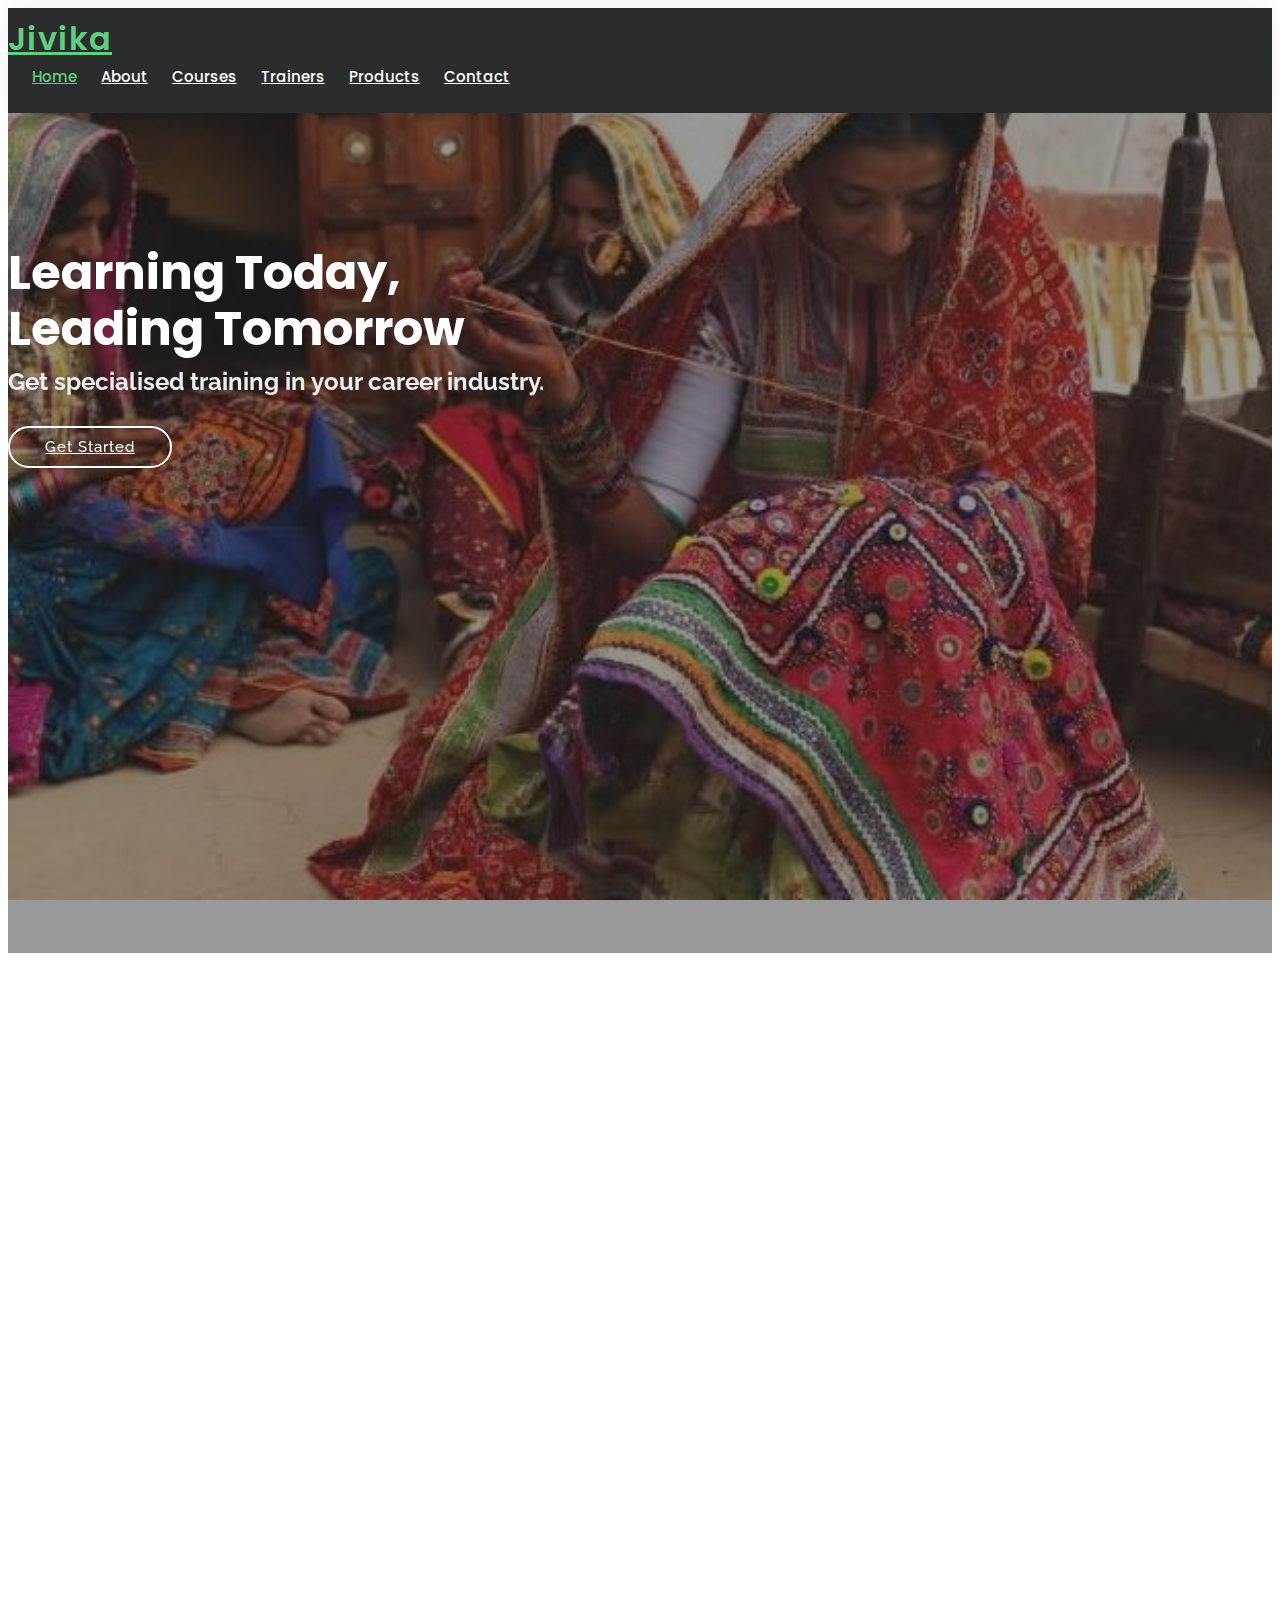
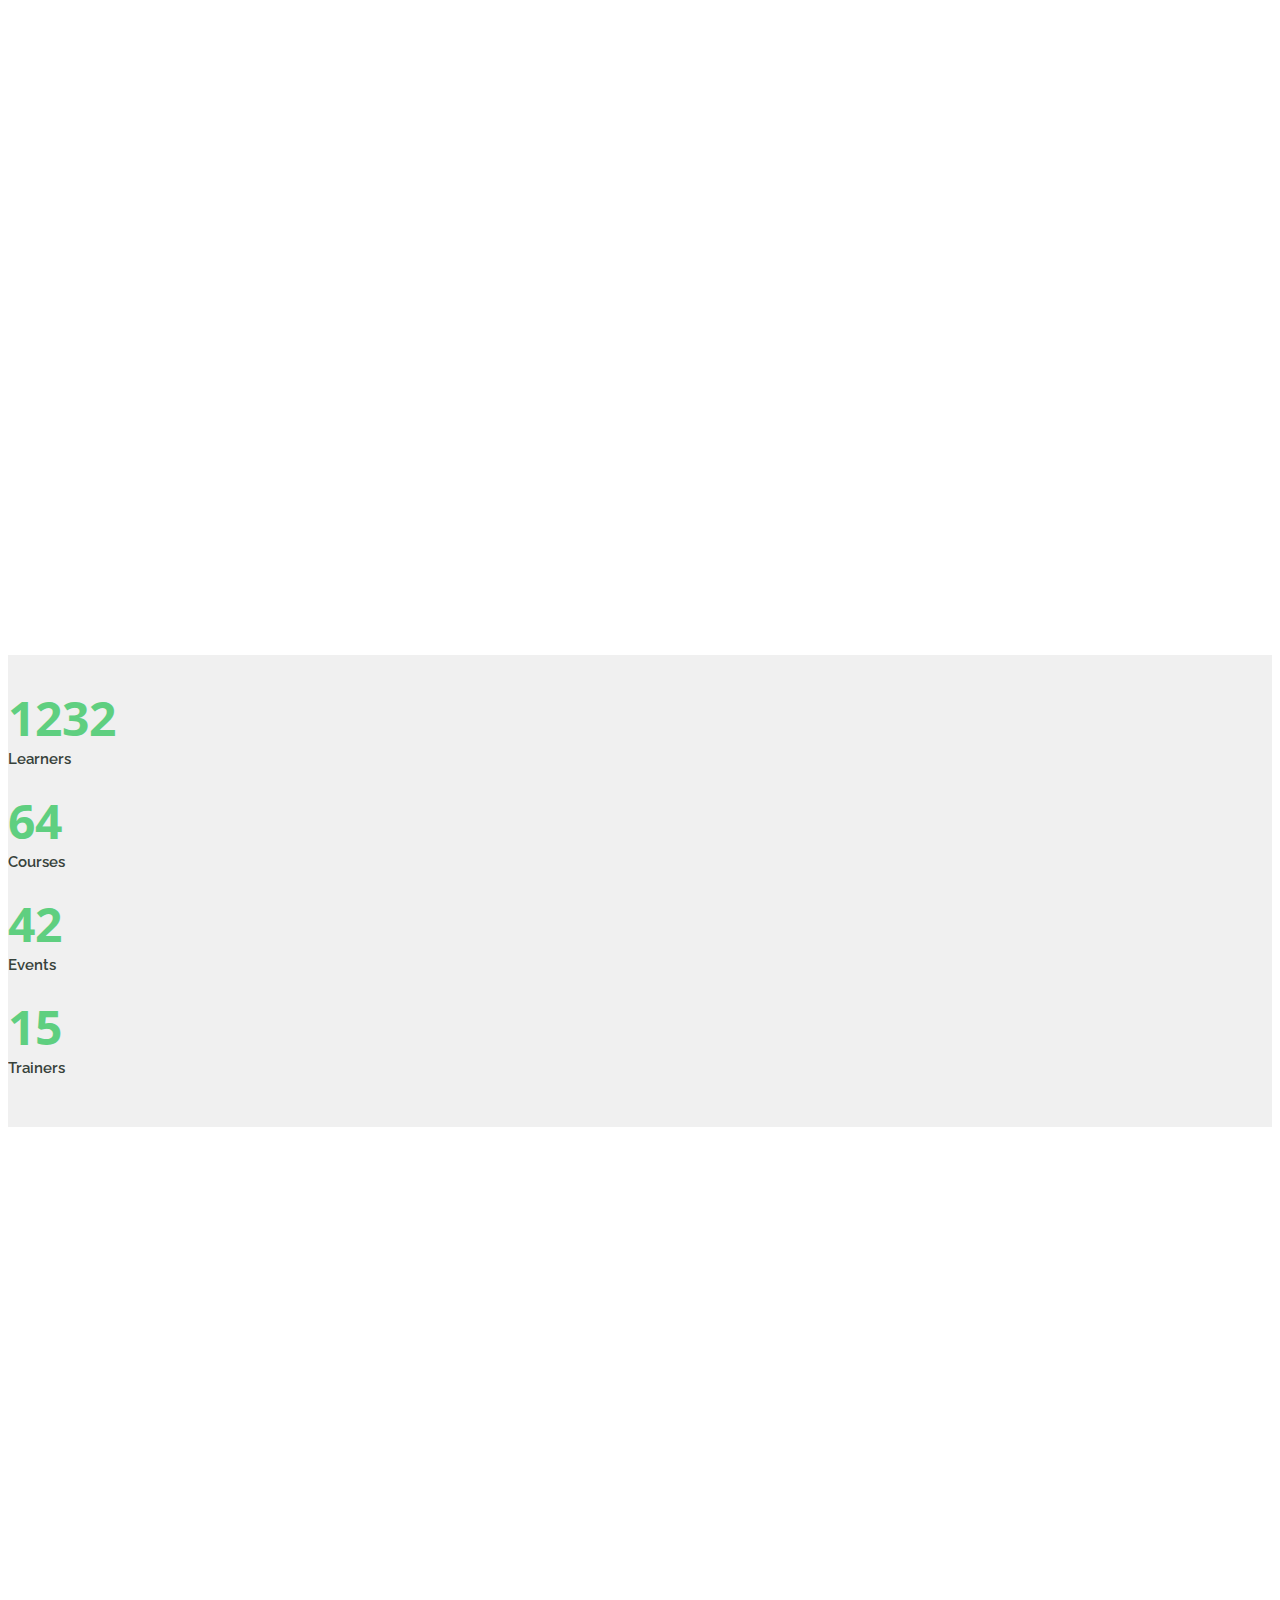
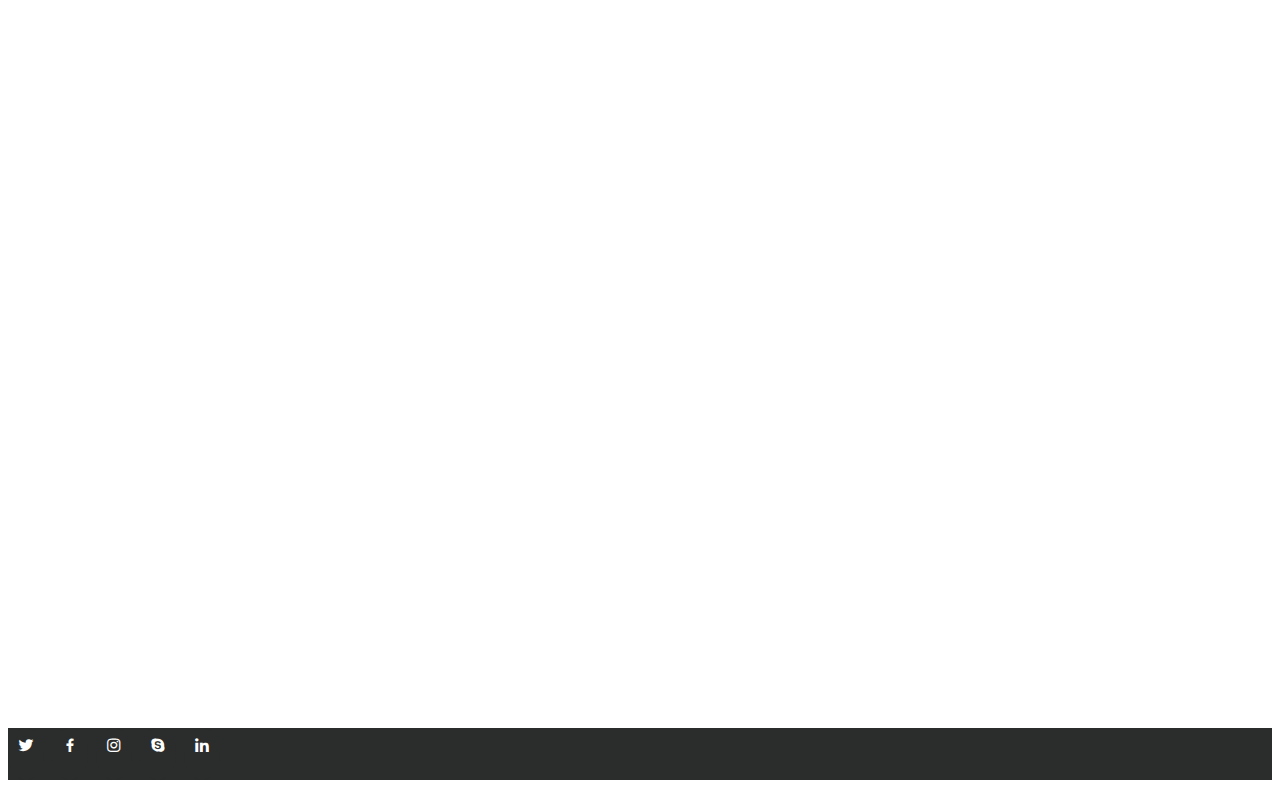
<file: index.html>
<!DOCTYPE html>
<html lang="en">

<head>
  <meta charset="UTF-8">
  <meta http-equiv="X-UA-Compatible" content="IE=edge">
  <meta name="viewport" content="width=device-width, initial-scale=1.0">

  <title>Jivika</title>
  <meta content="" name="description">
  <meta content="" name="keywords">

  <!-- Google Fonts -->
  <link
    href="https://fonts.googleapis.com/css?family=Open+Sans:300,300i,400,400i,600,600i,700,700i|Raleway:300,300i,400,400i,500,500i,600,600i,700,700i|Poppins:300,300i,400,400i,500,500i,600,600i,700,700i"
    rel="stylesheet">

  <!--CSS Files -->
  <link rel="stylesheet" href="https://cdn.jsdelivr.net/npm/bootstrap@4.5.3/dist/css/bootstrap.min.css"
    integrity="sha384-TX8t27EcRE3e/ihU7zmQxVncDAy5uIKz4rEkgIXeMed4M0jlfIDPvg6uqKI2xXr2" crossorigin="anonymous">
  <link href="assets/jsextra/boxicons/css/boxicons.min.css" rel="stylesheet">
  <link href="assets/jsextra/icofont/icofont.min.css" rel="stylesheet">
  <link href="assets/jsextra/aos/aos.css" rel="stylesheet">
  <link href="assets/css/style.css" rel="stylesheet">

</head>

<body>

  <!--  Header  -->

  <header id="header" class="fixed-top">
    <div class="container d-flex align-items-center">
      <h1 class="logo mr-auto"><a href="index.html">Jivika</a></h1>
      <nav class="nav-menu d-none d-lg-block">
        <ul>
          <li class="active"><a href="index.html">Home</a></li>
          <li><a href="#">About</a></li>
          <li><a href="#">Courses</a></li>
          <li><a href="#">Trainers</a></li>
          <li><a href="#">Products</a></li>
          <li><a href="#">Contact</a></li>

        </ul>
  </header>
  <!-- End Header -->


  <!--  Top Section  -->
  <section id="Top" class="d-flex justify-content-center align-items-center">
    <div class="container position-relative" data-aos="zoom-in" data-aos-delay="100">
      <h1>Learning Today,<br>Leading Tomorrow</h1>
      <h2>Get specialised training in your career industry. </h2>
      <a href="#" class="btn-get-started">Get Started</a>
    </div>
  </section>
  <!-- End Top -->




  <main id="main">

    <!--  About Section  -->
    <section id="about" class="about">
      <div class="container" data-aos="fade-up">

        <div class="section-title">
          <h2>About</h2>
          <p>About Us</p>
        </div>

        <div class="row">
          <div class="col-lg-6 order-1 order-lg-2" data-aos="fade-left" data-aos-delay="100">
            <img src="assets/img/about.jpg" class="img-fluid" alt="">
          </div>
          <div class="col-lg-6 pt-4 pt-lg-0 order-2 order-lg-1 content">
            <h3>We enable strong skill development system, The Jivika is aimed at building a quality assured process.
            </h3>
            <p class="font-italic">

              To achieve this objective, it provides a platform to learn, get trained and earn
              with the following features:
            </p>
            <ul>
              <li><i class="icofont-check-circled"></i>Specialised training</li>
              <li><i class="icofont-check-circled"></i>Better job opportunities</li>
              <li><i class="icofont-check-circled"></i>Higher earnings</li>
              <li><i class="icofont-check-circled"></i>Increase personal development and growth</li>
            </ul>
            <a href="#" class="learn-more-btn">Learn More</a>
          </div>
        </div>

      </div>
    </section>
    <!-- End About Section -->
  </main>



  <!--  Counts Section -->
  <section id="counts" class="counts section-bg">
    <div class="container">

      <div class="row counters">

        <div class="col-lg-3 col-6 text-center">
          <span data-toggle="counter-up">1232</span>
          <p>Learners</p>
        </div>

        <div class="col-lg-3 col-6 text-center">
          <span data-toggle="counter-up">64</span>
          <p>Courses</p>
        </div>

        <div class="col-lg-3 col-6 text-center">
          <span data-toggle="counter-up">42</span>
          <p>Events</p>
        </div>

        <div class="col-lg-3 col-6 text-center">
          <span data-toggle="counter-up">15</span>
          <p>Trainers</p>
        </div>

      </div>

    </div>
  </section><!-- End Counts Section -->



  <!--  Why Us Section -->
  <section id="why-us" class="why-us">
    <div class="container" data-aos="fade-up">

      <div class="row">
        <div class="col-lg-4 d-flex align-items-stretch">
          <div class="content">
            <h3>Why Choose Jivika?</h3>
            <p>
              It is based on occupation and employment and it is the
              need of the hour for every country to have strong vocational education system.
              It can be defined as skilled based education.
            <div class="text-center">
              <a href="#" class="more-btn">Learn More <i class="bx bx-chevron-right"></i></a>
            </div>
          </div>
        </div>
        <div class="col-lg-8 d-flex align-items-stretch" data-aos="zoom-in" data-aos-delay="100">
          <div class="icon-boxes d-flex flex-column justify-content-center">
            <div class="row">
              <div class="col-xl-4 d-flex align-items-stretch">
                <div class="icon-box mt-4 mt-xl-0">
                  <i class="bx bx-receipt"></i>
                  <h4>LEARN</h4>
                  <p>Explore Learning Programs to build the skills of the future.</p>
                </div>
              </div>
              <div class="col-xl-4 d-flex align-items-stretch">
                <div class="icon-box mt-4 mt-xl-0">
                  <i class="bx bx-cube-alt"></i>
                  <h4>TRAIN</h4>
                  <p>To ensure that our course has the maximum impact on learners, provide 3 months training . </p>
                </div>
              </div>
              <div class="col-xl-4 d-flex align-items-stretch">
                <div class="icon-box mt-4 mt-xl-0">
                  <i class="bx bx-images"></i>
                  <h4>SELL</h4>
                  <p>Enabling the trainees to sell with us</p>
                </div>
              </div>
            </div>
          </div>
        </div>
      </div>

    </div>
  </section>
  <!-- End Why Us Section -->


  <!-- Footer -->
  <footer id="footer">
    <div class="container d-md-flex py-4 align-items-center">
      <div class="social-links text-center text-md-right pt-3 pt-md-0">
        <a href="#" class="twitter"><i class="bx bxl-twitter"></i></a>
        <a href="#" class="facebook"><i class="bx bxl-facebook"></i></a>
        <a href="#" class="instagram"><i class="bx bxl-instagram"></i></a>
        <a href="#" class="google-plus"><i class="bx bxl-skype"></i></a>
        <a href="#" class="linkedin"><i class="bx bxl-linkedin"></i></a>
      </div>
    </div>
  </footer>
  <!-- End Footer -->


  <!-- JS Files -->
  <script src="https://code.jquery.com/jquery-3.3.1.slim.min.js"
    integrity="sha384-q8i/X+965DzO0rT7abK41JStQIAqVgRVzpbzo5smXKp4YfRvH+8abtTE1Pi6jizo"
    crossorigin="anonymous"></script>
  <script src="https://cdnjs.cloudflare.com/ajax/libs/popper.js/1.14.6/umd/popper.min.js"
    integrity="sha384-wHAiFfRlMFy6i5SRaxvfOCifBUQy1xHdJ/yoi7FRNXMRBu5WHdZYu1hA6ZOblgut"
    crossorigin="anonymous"></script>
  <script src="https://stackpath.bootstrapcdn.com/bootstrap/4.2.1/js/bootstrap.min.js"
    integrity="sha384-B0UglyR+jN6CkvvICOB2joaf5I4l3gm9GU6Hc1og6Ls7i6U/mkkaduKaBhlAXv9k"
    crossorigin="anonymous"></script>
  <script src="assets/jsextra/waypoints/jquery.waypoints.min.js"></script>
  <script src="assets/jsextra/counterup/counterup.min.js"></script>
  <script src="assets/jsextra/owl.carousel/owl.carousel.min.js"></script>
  <script src="assets/jsextra/aos/aos.js"></script>
  <script src="assets/js/main.js"></script>

</body>

</html>
</file>
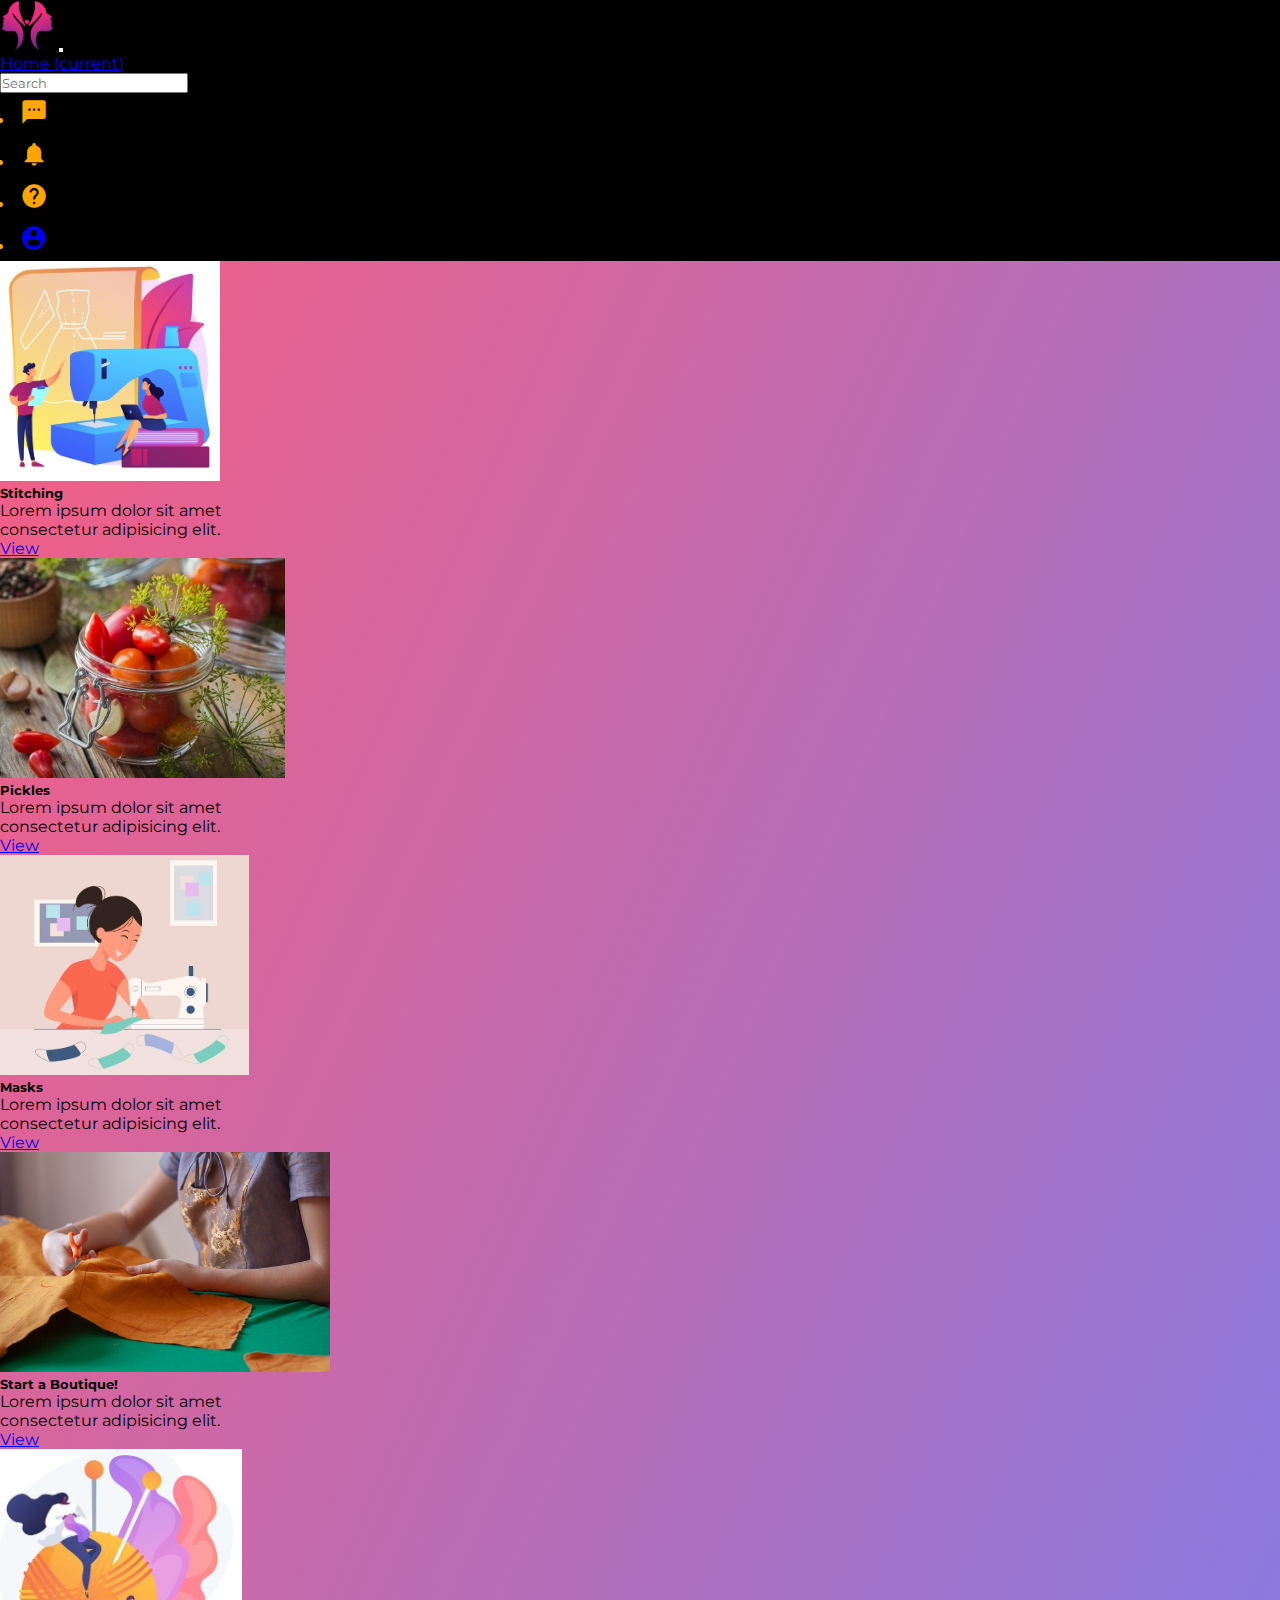
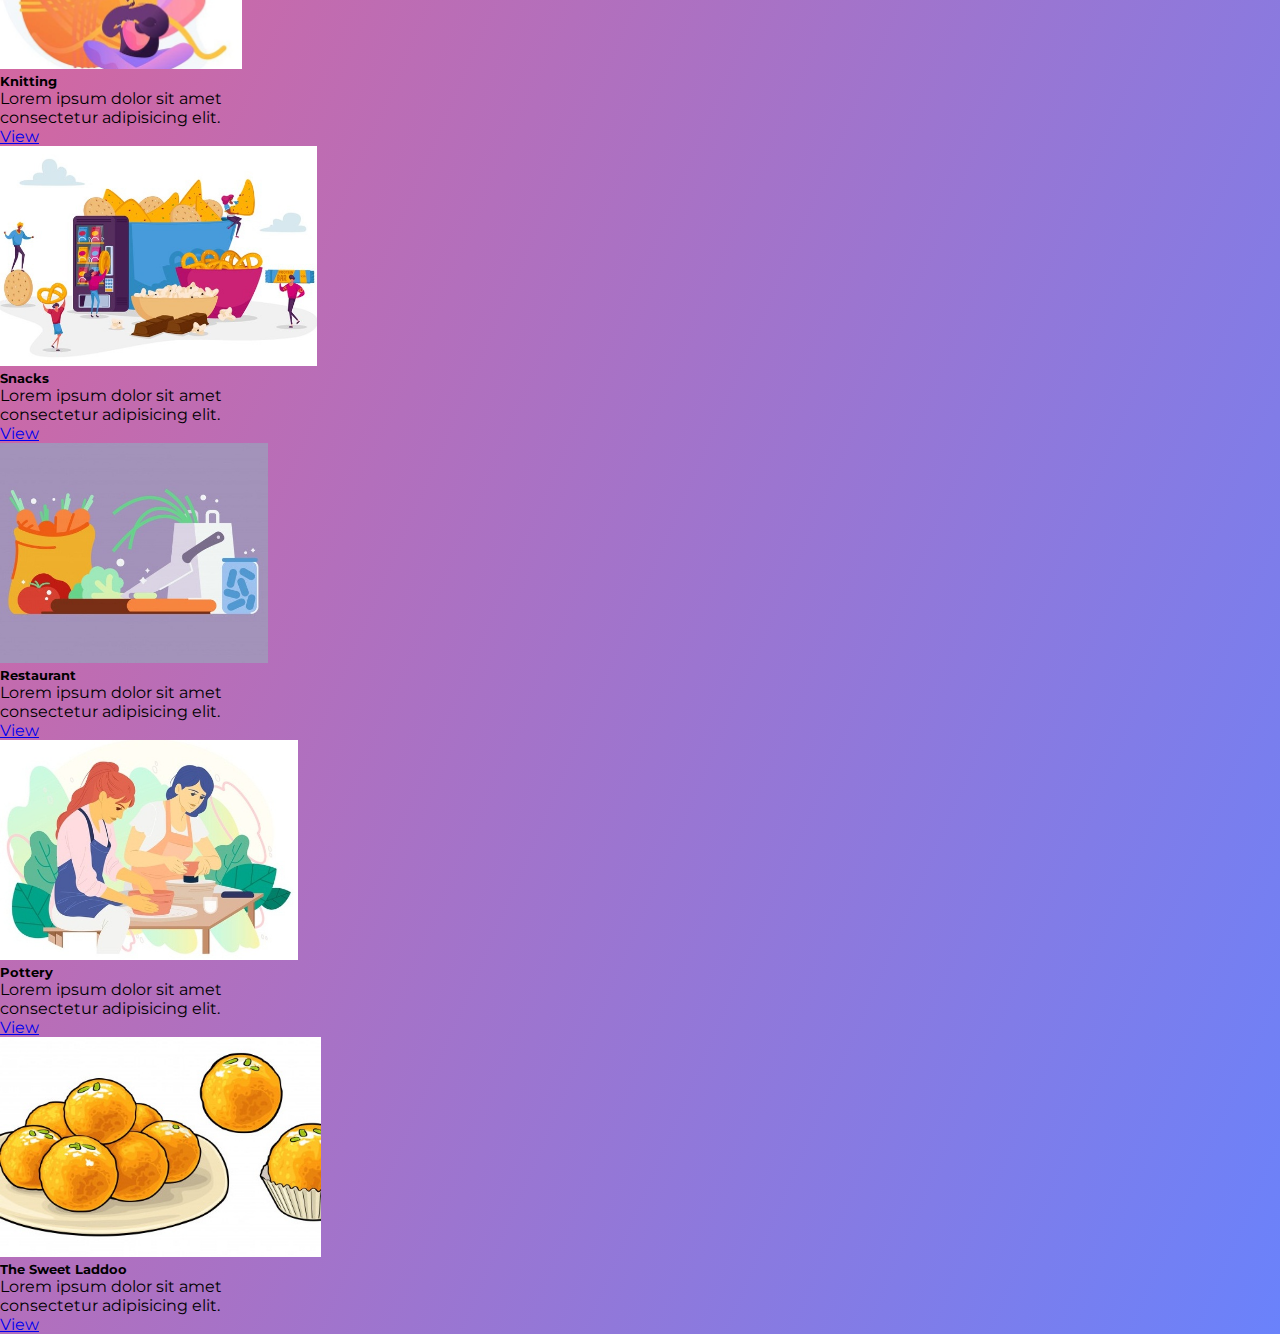
<file: home.html>
<!DOCTYPE html>
<html lang="en">

<head>
    <meta charset="UTF-8">
    <meta http-equiv="X-UA-Compatible" content="IE=edge">
    <meta name="viewport" content="width=device-width, initial-scale=1.0">
    <title>Home</title>
    <link rel="stylesheet" href="https://cdn.jsdelivr.net/npm/bootstrap@4.5.3/dist/css/bootstrap.min.css"
        integrity="sha384-TX8t27EcRE3e/ihU7zmQxVncDAy5uIKz4rEkgIXeMed4M0jlfIDPvg6uqKI2xXr2" crossorigin="anonymous">
    <link rel="stylesheet" href="assets/css/home.css">
    <link rel="preconnect" href="https://fonts.gstatic.com">
    <link href="https://fonts.googleapis.com/css2?family=Montserrat&display=swap" rel="stylesheet">
    <link rel="stylesheet" href="https://fonts.googleapis.com/icon?family=Material+Icons" />
    <style>
        body {

            background-image: linear-gradient(to bottom right, #fc5c7d, #6a82fb);



        }
    </style>
</head>

<body>

    <nav class="navbar navbar-expand-lg navbar-dark" style=" background-color: black;">
        <a class="navbar-brand p-0" href="#">
            <img src="../img/logo.png" height=50px alt="" loading="lazy">
        </a>
        <button class="navbar-toggler" type="button" data-toggle="collapse" data-target="#navbarSupportedContent"
            aria-controls="navbarSupportedContent" aria-expanded="false" aria-label="Toggle navigation">
            <span class="navbar-toggler-icon"></span>
        </button>

        <div class="collapse navbar-collapse" id="navbarSupportedContent">
            <ul class="navbar-nav mr-auto">
                <li class="nav-item active">
                    <a class="nav-link orange" href="./home.html">Home <span class="sr-only">(current)</span></a>
                </li>


            </ul>
            <form class="form-inline my-2 my-lg-0">
                <input class="form-control mr-sm-2 searchBar" type="search" placeholder="Search" aria-label="Search">

            </form>
            <ul class="navbar-nav ml-auto">
                <li class="nav-item icons">
                    <i class="material-icons sms">sms</i>
                </li>
                <li class="nav-item icons">
                    <i class="material-icons notifications">notifications</i>

                </li>


                <li class="nav-item icons">
                    <i class="material-icons help">help</i>

                </li>
                <li class="nav-item icons">
                    <a href="./profile.html"><i class="material-icons account_circle">account_circle</i></a>

                </li>
            </ul>
        </div>
    </nav>

    <div class="container ">
        <div class="row mt-5">
            <div class="col-md-4 mx-auto ">
                <div class="card mx-auto" style="width: 18rem;">


                    <img src="../img/a.jpg" height=220px class="card-img-top" alt="...">
                    <div class="card-body">
                        <h5 class="card-title">Stitching</h5>
                        <p class="card-text">Lorem ipsum dolor sit amet consectetur adipisicing elit. </p>
                        <a href="./sample.html" class="btn btn-primary">View</a>
                    </div>
                </div>
            </div>
            <div class="col-md-4 mx-auto ">
                <div class="card mx-auto" style="width: 18rem;">
                    <img src="../img/b.jpg" height=220px class="card-img-top" alt="...">
                    <div class="card-body">
                        <h5 class="card-title">Pickles</h5>
                        <p class="card-text">Lorem ipsum dolor sit amet consectetur adipisicing elit. </p>
                        <a href="#" class="btn btn-primary">View</a>
                    </div>
                </div>
            </div>
            <div class="col-md-4 mx-auto ">
                <div class="card mx-auto" style="width: 18rem;">
                    <img src="../img/c.jpg" height=220px class="card-img-top" alt="...">
                    <div class="card-body">
                        <h5 class="card-title">Masks</h5>
                        <p class="card-text">Lorem ipsum dolor sit amet consectetur adipisicing elit. </p>
                        <a href="#" class="btn btn-primary">View</a>
                    </div>
                </div>
            </div>
        </div>

        <div class="row mt-5">

            <div class="col-md-4 mx-auto ">
                <div class="card mx-auto" style="width: 18rem;">
                    <img src="../img/d.jpg" height=220px class="card-img-top" alt="...">
                    <div class="card-body">
                        <h5 class="card-title">Start a Boutique!</h5>
                        <p class="card-text">Lorem ipsum dolor sit amet consectetur adipisicing elit. </p>
                        <a href="#" class="btn btn-primary">View</a>
                    </div>
                </div>
            </div>
            <div class="col-md-4 mx-auto ">
                <div class="card mx-auto" style="width: 18rem;">
                    <img src="../img/e.jpg" height=220px class="card-img-top" alt="...">
                    <div class="card-body">
                        <h5 class="card-title">Knitting</h5>
                        <p class="card-text">Lorem ipsum dolor sit amet consectetur adipisicing elit.</p>
                        <a href="#" class="btn btn-primary">View</a>
                    </div>
                </div>
            </div>
            <div class="col-md-4 mx-auto ">
                <div class="card mx-auto" style="width: 18rem;">
                    <img src="../img/j.jpg" height=220px class="card-img-top" alt="...">
                    <div class="card-body">
                        <h5 class="card-title">Snacks</h5>
                        <p class="card-text">Lorem ipsum dolor sit amet consectetur adipisicing elit.</p>
                        <a href="#" class="btn btn-primary">View</a>
                    </div>
                </div>
            </div>
        </div>

        <div class="row my-5">
            <div class="col-md-4 mx-auto ">
                <div class="card mx-auto" style="width: 18rem;">
                    <img src="../img/f.jpg" height=220px class="card-img-top" alt="...">
                    <div class="card-body">
                        <h5 class="card-title">Restaurant</h5>
                        <p class="card-text">Lorem ipsum dolor sit amet consectetur adipisicing elit. </p>
                        <a href="#" class="btn btn-primary">View</a>
                    </div>
                </div>
            </div>
            <div class="col-md-4 mx-auto ">
                <div class="card mx-auto" style="width: 18rem;">
                    <img src="../img/g.jpg" height=220px class="card-img-top" alt="...">
                    <div class="card-body">
                        <h5 class="card-title">Pottery</h5>
                        <p class="card-text">Lorem ipsum dolor sit amet consectetur adipisicing elit.</p>
                        <a href="#" class="btn btn-primary">View</a>
                    </div>
                </div>
            </div>
            <div class="col-md-4 mx-auto ">
                <div class="card mx-auto" style="width: 18rem;">
                    <img src="../img/h.jpg" height=220px class="card-img-top" alt="...">
                    <div class="card-body">
                        <h5 class="card-title">The Sweet Laddoo</h5>
                        <p class="card-text">Lorem ipsum dolor sit amet consectetur adipisicing elit. </p>
                        <a href="#" class="btn btn-primary">View</a>
                    </div>
                </div>
            </div>
        </div>


    </div>
    <script src="https://code.jquery.com/jquery-3.5.1.slim.min.js"
        integrity="sha384-DfXdz2htPH0lsSSs5nCTpuj/zy4C+OGpamoFVy38MVBnE+IbbVYUew+OrCXaRkfj"
        crossorigin="anonymous"></script>
    <script src="https://cdn.jsdelivr.net/npm/bootstrap@4.5.3/dist/js/bootstrap.bundle.min.js"
        integrity="sha384-ho+j7jyWK8fNQe+A12Hb8AhRq26LrZ/JpcUGGOn+Y7RsweNrtN/tE3MoK7ZeZDyx"
        crossorigin="anonymous"></script>

</body>

</html>
</file>
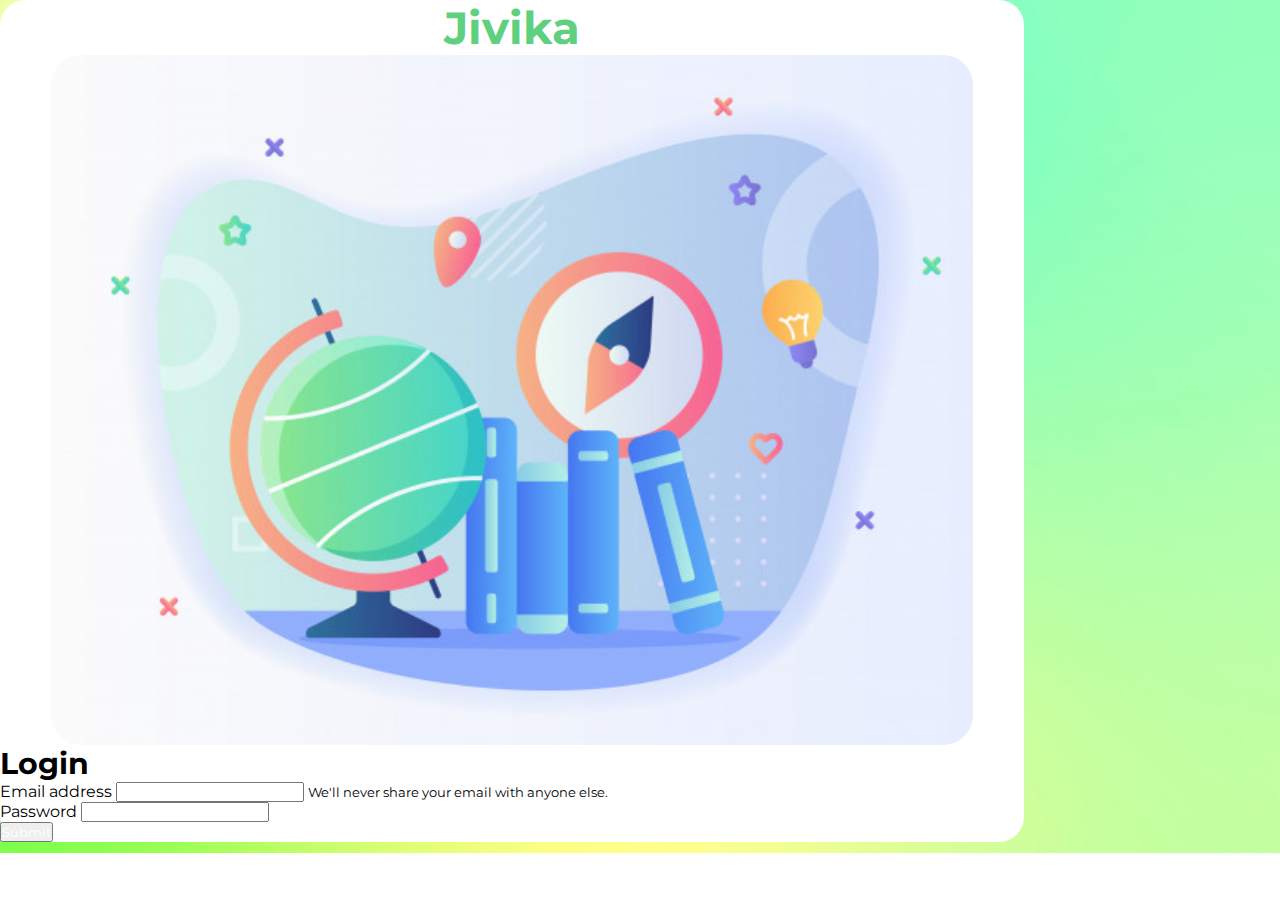
<file: login.html>
<!DOCTYPE html>
<html lang="en">

<head>
    <meta charset="UTF-8">
    <meta http-equiv="X-UA-Compatible" content="IE=edge">
    <meta name="viewport" content="width=device-width, initial-scale=1.0">
    <title>Login</title>
    <link rel="stylesheet" href="https://cdn.jsdelivr.net/npm/bootstrap@4.5.3/dist/css/bootstrap.min.css"
        integrity="sha384-TX8t27EcRE3e/ihU7zmQxVncDAy5uIKz4rEkgIXeMed4M0jlfIDPvg6uqKI2xXr2" crossorigin="anonymous">
    <link rel="stylesheet" href="./assets/css/login.css">
    <link rel="preconnect" href="https://fonts.gstatic.com">
    <link href="https://fonts.googleapis.com/css2?family=Montserrat&display=swap" rel="stylesheet">
    <style>
        body {
            background-image: url('./assets/img/back.jpg');
            background-size: cover;
            background-repeat: no-repeat;
        }
    </style>
</head>

<body>
    <div class="container my-5 block">
        <div class='head'>
            <h1 class="Heading  mt-3 p-2">Jivika</h1>
        </div>
        <div class="row">
            <div class="col-md-6 my-5 mx-auto">
                <img src="./assets/img/1.jpg" width="90%" alt=""
                    style="display:block;border-radius: 30px;margin: 0 auto;">
            </div>
            <div class="col-md-6 my-auto pl-2 pr-5 mx-auto">
                <p class="name">Login</p>



                <div>
                    <form>
                        <div class="form-group">
                            <label for="exampleInputEmail1">Email address</label>
                            <input type="email" class="form-control" id="exampleInputEmail1"
                                aria-describedby="emailHelp">
                            <small id="emailHelp" class="form-text text-muted">We'll never share your email with anyone
                                else.</small>
                        </div>
                        <div class="form-group">
                            <label for="exampleInputPassword1">Password</label>
                            <input type="password" class="form-control" id="exampleInputPassword1">
                        </div>

                        <button type="submit" class="btn btn-primary"><a href="./home.html" class="submitbtn">
                                Submit</a></button>
                    </form>
                </div>

            </div>

        </div>
    </div>

    <script src="https://code.jquery.com/jquery-3.5.1.slim.min.js"
        integrity="sha384-DfXdz2htPH0lsSSs5nCTpuj/zy4C+OGpamoFVy38MVBnE+IbbVYUew+OrCXaRkfj"
        crossorigin="anonymous"></script>
    <script src="https://cdn.jsdelivr.net/npm/bootstrap@4.5.3/dist/js/bootstrap.bundle.min.js"
        integrity="sha384-ho+j7jyWK8fNQe+A12Hb8AhRq26LrZ/JpcUGGOn+Y7RsweNrtN/tE3MoK7ZeZDyx"
        crossorigin="anonymous"></script>
</body>

</html>
</file>
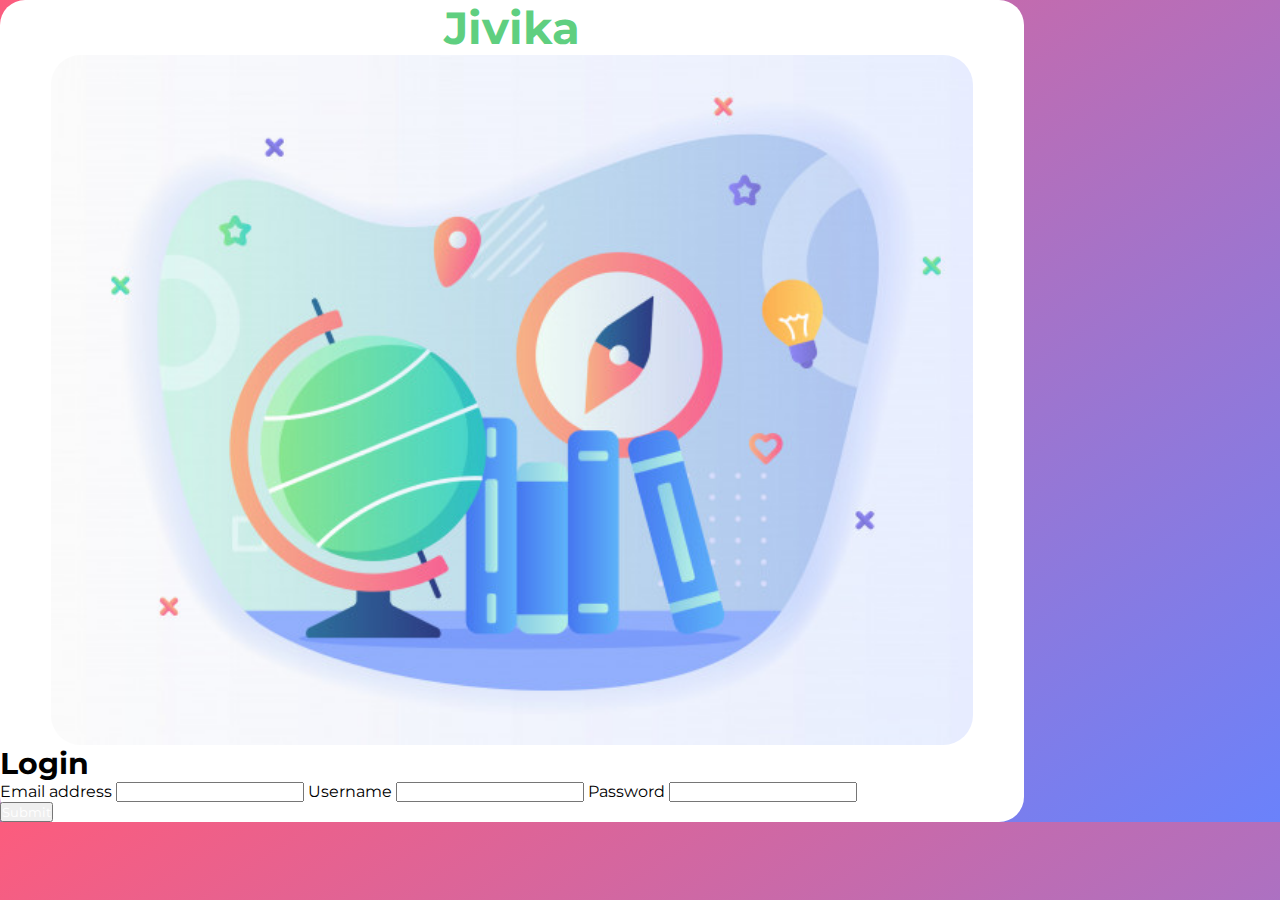
<file: Signup.html>
<!DOCTYPE html>
<html lang="en">

<head>
    <meta charset="UTF-8">
    <meta http-equiv="X-UA-Compatible" content="IE=edge">
    <meta name="viewport" content="width=device-width, initial-scale=1.0">
    <title>Login</title>
    <link rel="stylesheet" href="https://cdn.jsdelivr.net/npm/bootstrap@4.5.3/dist/css/bootstrap.min.css"
        integrity="sha384-TX8t27EcRE3e/ihU7zmQxVncDAy5uIKz4rEkgIXeMed4M0jlfIDPvg6uqKI2xXr2" crossorigin="anonymous">
    <link rel="stylesheet" href="./assets/css/login.css">
    <link rel="preconnect" href="https://fonts.gstatic.com">
    <link href="https://fonts.googleapis.com/css2?family=Montserrat&display=swap" rel="stylesheet">
    <style>
        body {

            background-image: linear-gradient(to bottom right, #fc5c7d, #6a82fb);
            /* background-image: linear-gradient(to bottom right, #5fcf80, #cf5fae); */
            }
    </style>
</head>

<body>
    <div class="container my-5 block">
        <div class='head'>
            <h1 class="Heading  mt-3 p-2">Jivika</h1>
        </div>
        <div class="row">
            <div class="col-md-6 my-5 mx-auto">
                <img src="./assets/img/1.jpg" width="90%" alt=""
                    style="display:block;border-radius: 30px;margin: 0 auto;">
            </div>
            <div class="col-md-6 my-auto pl-2 pr-5 mx-auto">
                <p class="name">Login</p>

                <div>
                    <form class="form-group" method="post" >
                      
                            <label for="exampleInputEmail1">Email address</label>
                            <input type="email" class="form-control" name="exampleInputEmail1">
                         
                            <label for="username">Username</label>
                            <input type="text" class="form-control" name="username"
                               >
                            <label for="exampleInputPassword1">Password</label>
                            <input type="password" class="form-control" name="exampleInputPassword1">
                            <br/>
                        <button type="submit" class="btn btn-primary"><a href="./home.html" class="submitbtn">
                                Submit</a></button>
                    </form>
                </div>

            </div>

        </div>
    </div>

    <script src="https://code.jquery.com/jquery-3.5.1.slim.min.js"
        integrity="sha384-DfXdz2htPH0lsSSs5nCTpuj/zy4C+OGpamoFVy38MVBnE+IbbVYUew+OrCXaRkfj"
        crossorigin="anonymous"></script>
    <script src="https://cdn.jsdelivr.net/npm/bootstrap@4.5.3/dist/js/bootstrap.bundle.min.js"
        integrity="sha384-ho+j7jyWK8fNQe+A12Hb8AhRq26LrZ/JpcUGGOn+Y7RsweNrtN/tE3MoK7ZeZDyx"
        crossorigin="anonymous"></script>
</body>

</html>
</file>
<file: assets/css/style.css>
body {
  font-family: "Open Sans", sans-serif;
  color: #444444;
}

a {
  color: #5fcf80;
}

a:hover {
  color: #86db9f;
  text-decoration: none;
}

h1, h2, h3, h4, h5, h6 {
  font-family: "Raleway", sans-serif;
}
/*--------Animation delay -------------*/
@media screen and (max-width: 768px) {
  [data-aos-delay] {
    transition-delay: 0 !important;
  }
}


/*----------- Header---------------*/
#header {
  background: #2b2d2c;
  transition: all 0.5s;
  z-index: 997;
  padding: 15px 0;
  box-shadow: 0px 0 18px rgba(55, 66, 59, 0.08);
}

#header .logo {
  font-size: 32px;
  margin: 0;
  padding: 0;
  line-height: 1;
  font-weight: 600;
  letter-spacing: 1px;
  text-transform: Topcase;
  font-family: "Poppins", sans-serif;
}

#header .logo a {
  color: #5fcf80;
}

#header .logo img {
  max-height: 40px;
}

@media (max-width: 992px) {
  #header .logo {
    font-size: 28px;
  }
}


/*--------Navigation Menu----------------*/
/* DeskTop Navigation */
.nav-menu ul {
  margin: 0;
  padding: 0;
  list-style: none;
}

.nav-menu > ul {
  display: flex;
}

.nav-menu > ul > li {
  position: relative;
  white-space: nowrap;
  padding: 10px 0 10px 24px;
}

.nav-menu a {
  display: block;
  position: relative;
  color: #fff;
  transition: 0.3s;
  font-size: 15px;
  font-family: "Poppins", sans-serif;
  font-weight: 500;
}

.nav-menu a:hover, .nav-menu .active > a, .nav-menu li:hover > a {
  color: #5fcf80;
}
/* Get Startet Button */
.get-started-btn {
  margin-left: 22px;
  background: #5fcf80;
  color: #fff;
  border-radius: 50px;
  padding: 8px 25px;
  white-space: nowrap;
  transition: 0.3s;
  font-size: 14px;
  display: inline-block;
}

.get-started-btn:hover {
  background: #3ac162;
  color: #fff;
}

@media (max-width: 768px) {
  .get-started-btn {
    margin: 0 48px 0 0;
    padding: 6px 18px;
  }
}

/* Mobile Navigation */
.mobile-nav-toggle {
  position: fixed;
  Top: 17px;
  right: 15px;
  z-index: 9998;
  border: 0;
  background: none;
  font-size: 24px;
  transition: all 0.4s;
  outline: none !important;
  line-height: 1;
  cursor: pointer;
  text-align: right;
}

.mobile-nav-toggle i {
  color: #37423b;
}

.mobile-nav {
  position: fixed;
  Top: 55px;
  right: 15px;
  bottom: 15px;
  left: 15px;
  z-index: 9999;
  overflow-y: auto;
  background: #fff;
  transition: ease-in-out 0.2s;
  opacity: 0;
  visibility: hidden;
  border-radius: 10px;
  padding: 10px 0;
}

.mobile-nav * {
  margin: 0;
  padding: 0;
  list-style: none;
}

.mobile-nav a {
  display: block;
  position: relative;
  color: #37423b;
  padding: 10px 20px;
  font-weight: 500;
  outline: none;
}

.mobile-nav a:hover, .mobile-nav .active > a, .mobile-nav li:hover > a {
  color: #5fcf80;
  text-decoration: none;
}

.mobile-nav .drop-down > a:after {
  content: "\ea99";
  font-family: IcoFont;
  padding-left: 10px;
  position: absolute;
  right: 15px;
}

.mobile-nav-overly {
  width: 100%;
  height: 100%;
  z-index: 9997;
  Top: 0;
  left: 0;
  position: fixed;
  background: rgba(32, 38, 34, 0.6);
  overflow: hidden;
  display: none;
  transition: ease-in-out 0.2s;
}

.mobile-nav-active {
  overflow: hidden;
}

.mobile-nav-active .mobile-nav {
  opacity: 1;
  visibility: visible;
}

.mobile-nav-active .mobile-nav-toggle i {
  color: #fff;
}

/*----------Top Section---------*/
#Top {
  width: 100%;
  height: 80vh;
  background: url("../img/n4.jpg") Top center;
  background-size: cover;
  position: relative;
}


#Top:before {
  content: "";
  background: rgba(0, 0, 0, 0.4);
  position: absolute;
  bottom: 0;
  Top: 0;
  left: 0;
  right: 0;
}

#Top .container {
  padding-Top: 72px;
}

@media (max-width: 992px) {
  #Top .container {
    padding-Top: 62px;
  }
}

#Top h1 {
  margin: 0;
  font-size: 48px;
  font-weight: 700;
  line-height: 56px;
  color: #fff;
  font-family: "Poppins", sans-serif;
}

#Top h2 {
  color: #eee;
  margin: 10px 0 0 0;
  font-size: 24px;
}

#Top .btn-get-started {
  font-family: "Raleway", sans-serif;
  font-weight: 500;
  font-size: 15px;
  letter-spacing: 1px;
  display: inline-block;
  padding: 10px 35px;
  border-radius: 50px;
  transition: 0.5s;
  margin-Top: 30px;
  border: 2px solid #fff;
  color: #fff;
}

#Top .btn-get-started:hover {
  background: #5fcf80;
  border: 2px solid #5fcf80;
}

@media (min-width: 1024px) {
  #Top {
    background-attachment: fixed;
  }
}

@media (max-width: 768px) {
  #Top {
    height: 100vh;
  }
  #Top h1 {
    font-size: 28px;
    line-height: 36px;
  }
  #Top h2 {
    font-size: 18px;
    line-height: 24px;
  }
}

/*-------All Sections----------*/

section {
  padding: 60px 0;
  overflow: hidden;
}

.section-bg {
  background-color: #f6f7f6;
}

.section-title {
  padding-bottom: 40px;
}

.section-title h2 {
  font-size: 14px;
  font-weight: 500;
  padding: 0;
  line-height: 1px;
  margin: 0 0 5px 0;
  letter-spacing: 2px;
  text-transform: Topcase;
  color: #aaaaaa;
  font-family: "Poppins", sans-serif;
}

.section-title h2::after {
  content: "";
  width: 120px;
  height: 1px;
  display: inline-block;
  background: #9ae1af;
  margin: 4px 10px;
}

.section-title p {
  margin: 0;
  margin: 0;
  font-size: 36px;
  font-weight: 700;
  text-transform: Topcase;
  font-family: "Poppins", sans-serif;
  color: #37423b;
}

.breadcrumbs {
  margin-Top: 73px;
  text-align: center;
  background: #5fcf80;
  padding: 30px 0;
  color: #fff;
}

@media (max-width: 992px) {
  .breadcrumbs {
    margin-Top: 63px;
  }
}

.breadcrumbs h2 {
  font-size: 32px;
  font-weight: 500;
}

.breadcrumbs p {
  font-size: 14px;
  margin-bottom: 0;
}


/*-------- Why Us --------------*/
.why-us .content {
  padding: 30px;
  background: #5fcf80;
  border-radius: 4px;
  color: #fff;
}

.why-us .content h3 {
  font-weight: 700;
  font-size: 34px;
  margin-bottom: 30px;
}

.why-us .content p {
  margin-bottom: 30px;
}

.why-us .content .more-btn {
  display: inline-block;
  background: rgba(255, 255, 255, 0.2);
  padding: 6px 30px 8px 30px;
  color: #fff;
  border-radius: 50px;
  transition: all ease-in-out 0.4s;
}

.why-us .content .more-btn i {
  font-size: 14px;
}

.why-us .content .more-btn:hover {
  color: #5fcf80;
  background: #fff;
}

.why-us .icon-boxes .icon-box {
  text-align: center;
  background: #fff;
  padding: 40px 30px;
  width: 100%;
  border: 1px solid #eef0ef;
}

.why-us .icon-boxes .icon-box i {
  font-size: 32px;
  padding: 18px;
  color: #5fcf80;
  margin-bottom: 30px;
  background: #ecf9f0;
  border-radius: 50px;
}

.why-us .icon-boxes .icon-box h4 {
  font-size: 20px;
  font-weight: 700;
  margin: 0 0 30px 0;
}

.why-us .icon-boxes .icon-box p {
  font-size: 15px;
  color: #848484;
}

/*--------- Counts -----------------*/
.counts {
  padding: 30px 0;
  background-color: #f0f0f0;
}

.counts .counters span {
  font-size: 48px;
  display: block;
  color: #5fcf80;
  font-weight: 700;
}

.counts .counters p {
  padding: 0;
  margin: 0 0 20px 0;
  font-family: "Raleway", sans-serif;
  font-size: 15px;
  font-weight: 600;
  color: #37423b;
}


/*--------About---------------*/
.about .content h3 {
  font-weight: 600;
  font-size: 26px;
}

.about .content ul {
  list-style: none;
  padding: 0;
}

.about .content ul li {
  padding-bottom: 10px;
}

.about .content ul i {
  font-size: 20px;
  padding-right: 4px;
  color: #5fcf80;
}

.about .content .learn-more-btn {
  background: #5fcf80;
  color: #fff;
  border-radius: 50px;
  padding: 8px 25px 9px 25px;
  white-space: nowrap;
  transition: 0.3s;
  font-size: 14px;
  display: inline-block;
}

.about .content .learn-more-btn:hover {
  background: #3ac162;
  color: #fff;
}

@media (max-width: 768px) {
  .about .content .learn-more-btn {
    margin: 0 48px 0 0;
    padding: 6px 18px;
  }
}


/*------------Footer---------------*/
#footer {
  color: #444444;
  font-size: 14px;
  background: #2b2d2c;
}

#footerA .footer-top {
  padding: 60px 0 30px 0;
  background: #2b2d2c;
}

#footer .footer-top {
  padding: 60px 0 30px 0;
  background: #f9f8f9;
}


#footer .social-links a {
  font-size: 18px;
  display: inline-block;
  background: #2b2d2c;
  color: #fff;
  line-height: 1;
  padding: 8px 0;
  margin-right: 4px;
  border-radius: 50%;
  text-align: center;
  width: 36px;
  height: 36px;
  transition: 0.3s;
}

#footer .social-links a:hover {
  background: #c6ad8f;
  color: #fff;
  text-decoration: none;
}
</file>
<file: assets/css/home.css>
* {
  font-family: "Montserrat", sans-serif;
  padding: 0;
  margin: 0;
}
.icons {
  color: orange;

  padding: 5px;
  margin-left: 15px;
  margin-right: 10px;
}
.material-icons {
  font-size: 28px !important;
}
</file>
<file: assets/css/login.css>
* {
  font-family: "Montserrat", sans-serif;
  padding: 0;
  margin: 0;
}

.block {
  background-color: white;

  border-radius: 25px;
  box-shadow: 2px;
  width: 80%;
}

.name {
  font-weight: bold;
  font-size: 30px;
}
.submitbtn {
  text-decoration: none;
  color: white;
}

.submitbtn:hover {
  text-decoration: none;
  color: white;
}
.head {
  display: flex;
  align-items: center;
  justify-content: center;
}
.Heading {
  color: #5fcf80;
  font-size: 45px;
  font-weight: bold;
  margin: auto;
}
</file>
